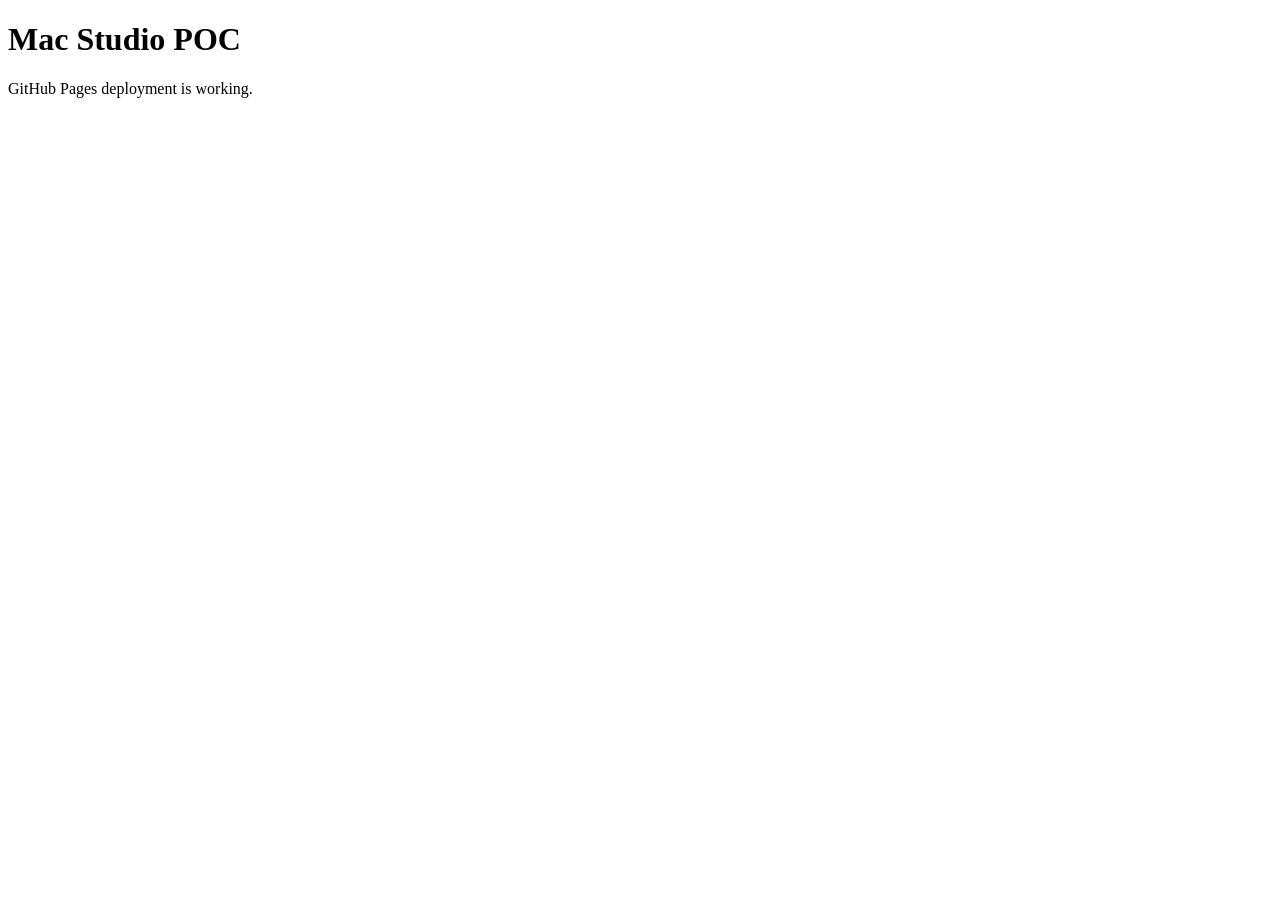
<file: index.html>
<!DOCTYPE html>
<html lang="en">
<head>
  <meta charset="UTF-8">
  <meta name="viewport" content="width=device-width, initial-scale=1.0">
  <title>Mac Studio POC</title>
</head>
<body>
  <main>
    <h1>Mac Studio POC</h1>
    <p>GitHub Pages deployment is working.</p>
  </main>
</body>
</html>
</file>
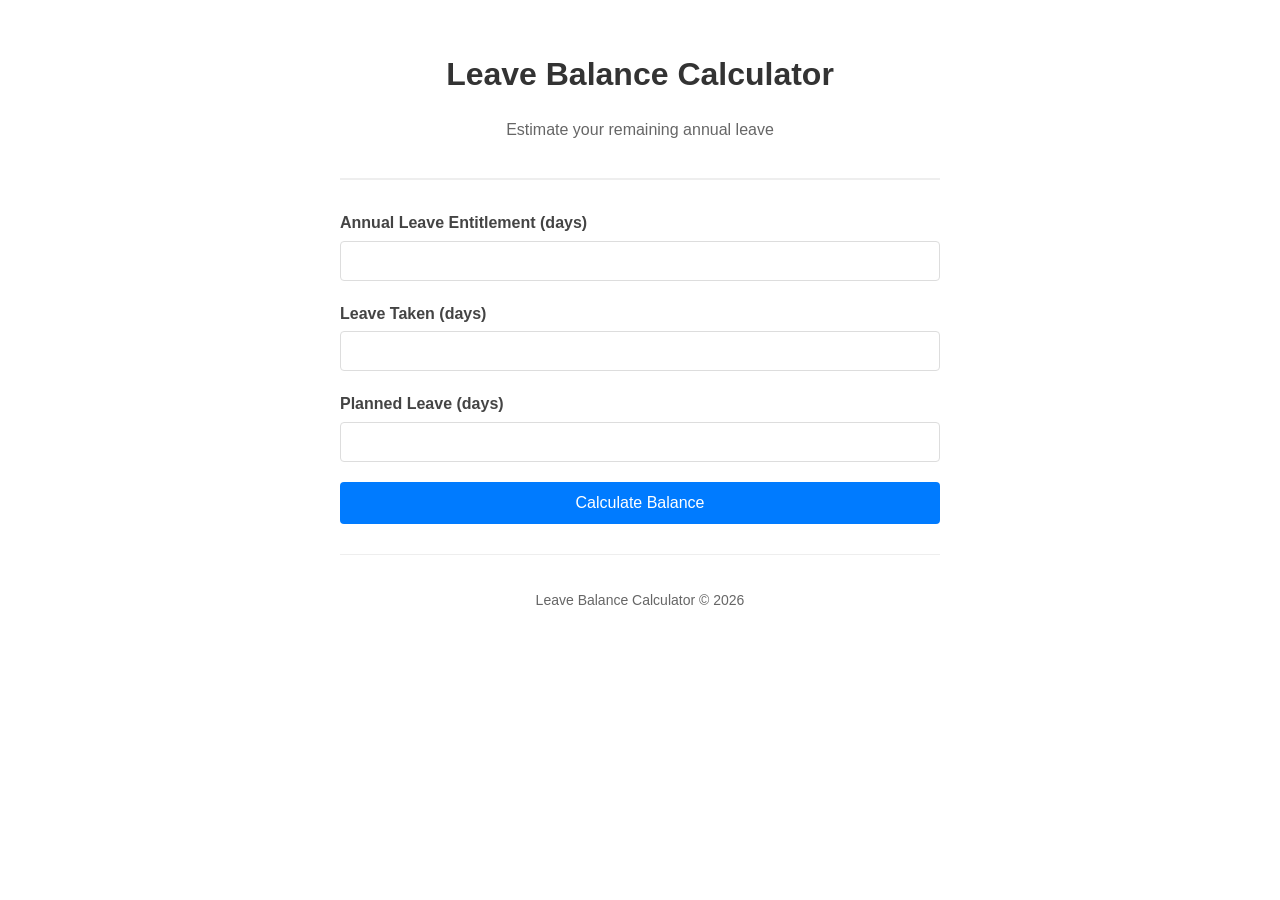
<file: previews/APP-20260806-8D9E50AB/index.html>
<!DOCTYPE html>
<html lang="en">
<head>
    <meta charset="UTF-8">
    <meta name="viewport" content="width=device-width, initial-scale=1.0">
    <title>Leave Balance Calculator</title>
    <link rel="stylesheet" href="styles.css">
</head>
<body>
    <div class="container">
        <header>
            <h1>Leave Balance Calculator</h1>
            <p>Estimate your remaining annual leave</p>
        </header>

        <main>
            <form id="leaveForm">
                <div class="form-group">
                    <label for="annualEntitlement">Annual Leave Entitlement (days)</label>
                    <input type="number" id="annualEntitlement" min="0" step="0.5" required>
                </div>

                <div class="form-group">
                    <label for="leaveTaken">Leave Taken (days)</label>
                    <input type="number" id="leaveTaken" min="0" step="0.5" required>
                </div>

                <div class="form-group">
                    <label for="plannedLeave">Planned Leave (days)</label>
                    <input type="number" id="plannedLeave" min="0" step="0.5" required>
                </div>

                <button type="submit">Calculate Balance</button>
            </form>

            <div id="result" class="result hidden">
                <h2>Leave Balance Summary</h2>
                <div class="balance-info">
                    <p><strong>Available Leave:</strong> <span id="availableLeave"></span> days</p>
                    <p><strong>Total Leave Used:</strong> <span id="totalUsed"></span> days</p>
                    <p><strong>Estimated Remaining:</strong> <span id="remainingLeave"></span> days</p>
                </div>
                <div id="warning" class="warning hidden">
                    <p>⚠️ Warning: Planned leave exceeds available balance!</p>
                </div>
            </div>
        </main>

        <footer>
            <p>Leave Balance Calculator &copy; 2026</p>
        </footer>
    </div>

    <script src="app.js"></script>
</body>
</html>
</file>
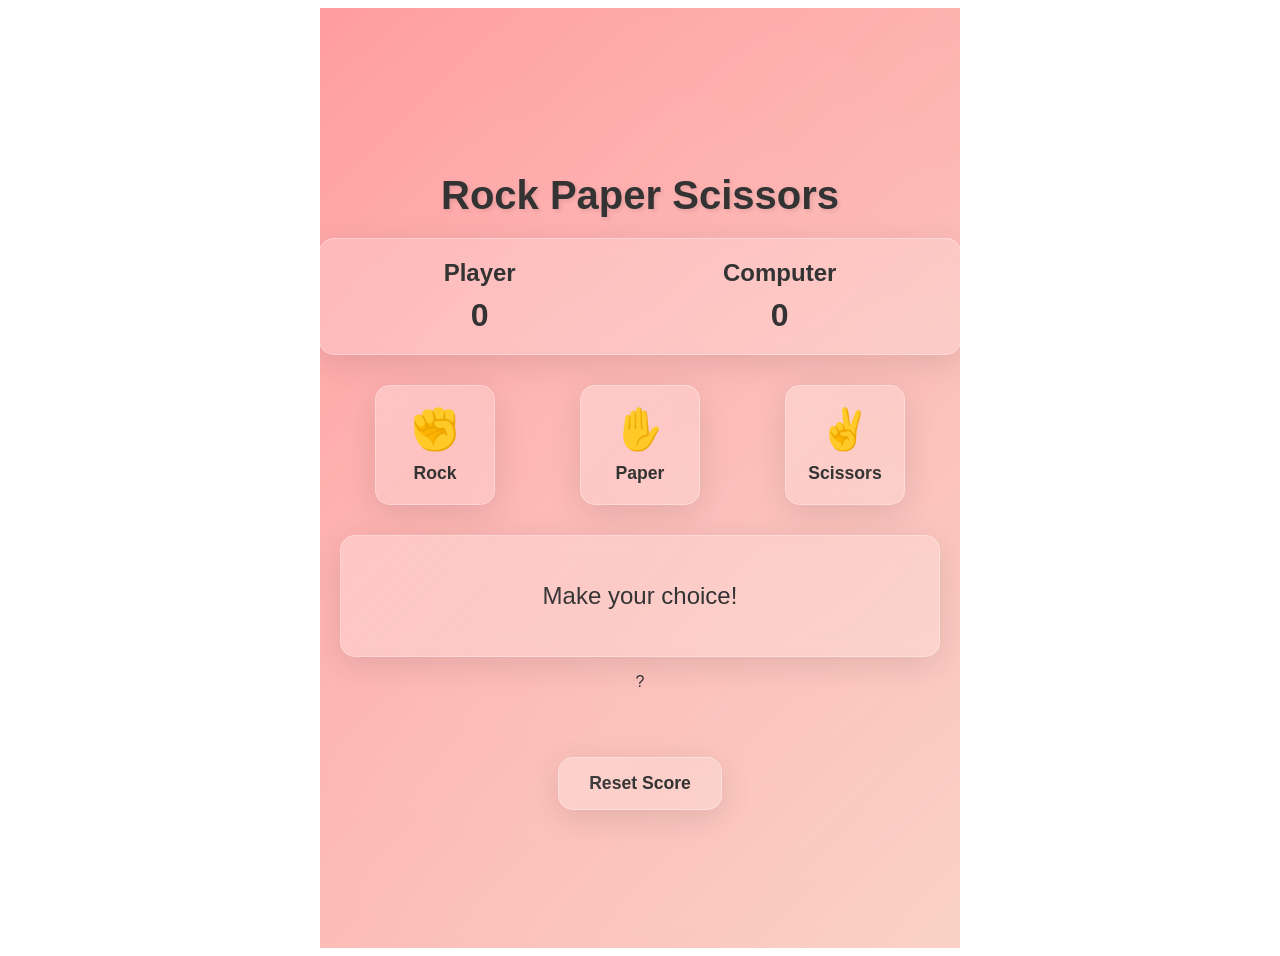
<file: previews/APP-20260817-710C30C7/index.html>
<!DOCTYPE html>
<html lang="en">
<head>
    <meta charset="UTF-8">
    <meta name="viewport" content="width=device-width, initial-scale=1.0">
    <title>Rock Paper Scissors Game</title>
    <link rel="stylesheet" href="style.css">
</head>
<body>
    <div class="container">
        <h1>Rock Paper Scissors</h1>
        
        <div class="score-board">
            <div class="score">
                <h2>Player</h2>
                <p id="player-score">0</p>
            </div>
            <div class="score">
                <h2>Computer</h2>
                <p id="computer-score">0</p>
            </div>
        </div>

        <div class="choices">
            <button class="choice-btn" data-choice="rock">
                <span class="emoji">✊</span>
                <span class="label">Rock</span>
            </button>
            <button class="choice-btn" data-choice="paper">
                <span class="emoji">✋</span>
                <span class="label">Paper</span>
            </button>
            <button class="choice-btn" data-choice="scissors">
                <span class="emoji">✌️</span>
                <span class="label">Scissors</span>
            </button>
        </div>

        <div class="result-container">
            <div class="result" id="result">
                <p>Make your choice!</p>
            </div>
            <div class="computer-choice" id="computer-choice">
                <p id="computer-choice-text">?</p>
            </div>
        </div>

        <div class="reset-container">
            <button id="reset-btn">Reset Score</button>
        </div>
    </div>

    <script src="script.js"></script>
</body>
</html>
</file>
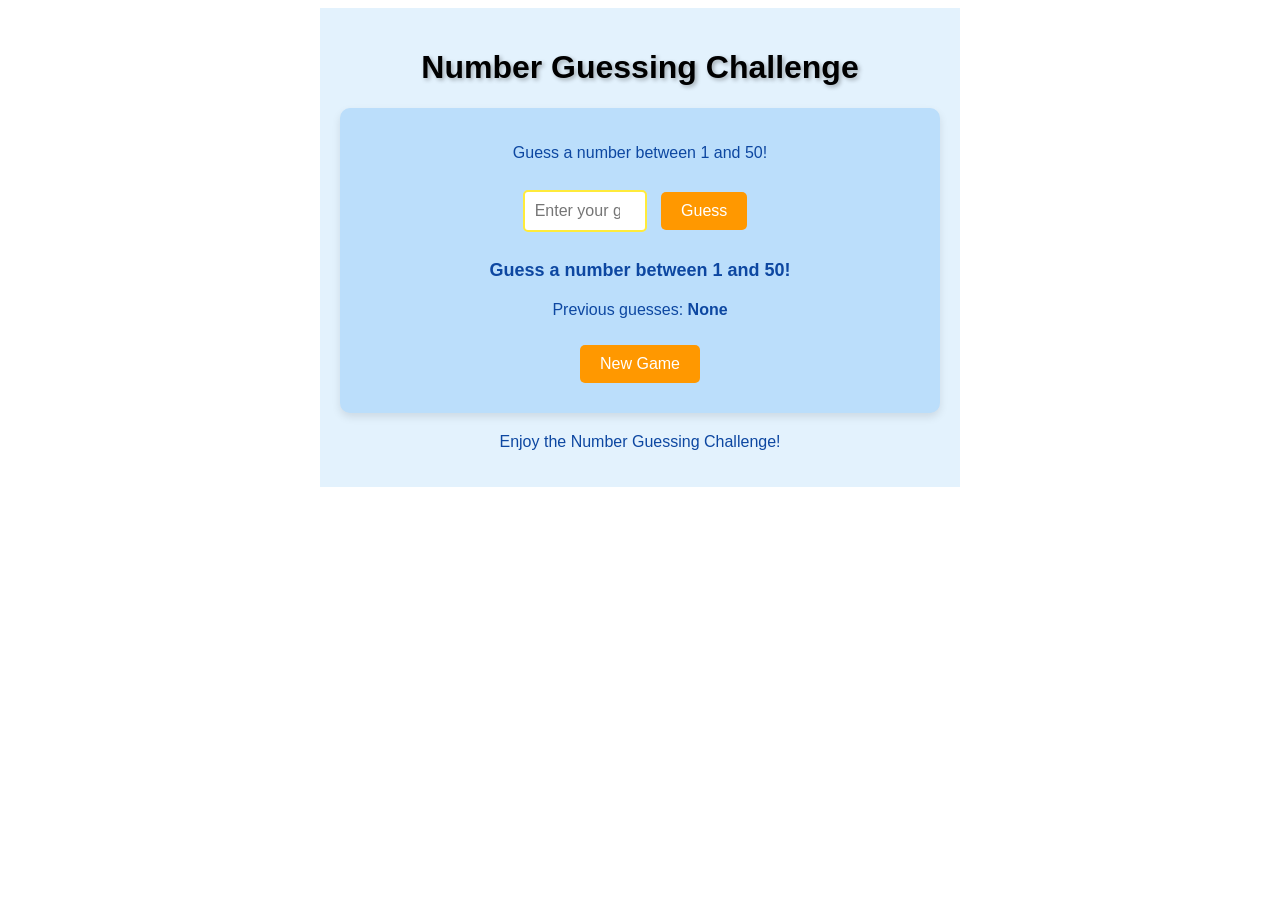
<file: previews/APP-20260817-BAFA50A2/index.html>
<!DOCTYPE html>
<html lang="en">
<head>
    <meta charset="UTF-8">
    <meta name="viewport" content="width=device-width, initial-scale=1.0">
    <title>Number Guessing Challenge</title>
    <link rel="stylesheet" href="style.css">
</head>
<body>
    <div class="container">
        <header>
            <h1>Number Guessing Challenge</h1>
        </header>
        <main>
            <div class="game-info">
                <p>Guess a number between 1 and 50!</p>
                <div class="guess-input-container">
                    <input type="number" id="guessInput" min="1" max="50" placeholder="Enter your guess">
                    <button id="guessButton">Guess</button>
                </div>
                <div class="message" id="message"></div>
                <div class="guesses-container">
                    <p>Previous guesses: <span id="guessesList">None</span></p>
                </div>
                <button id="newGameButton">New Game</button>
            </div>
        </main>
        <footer>
            <p>Enjoy the Number Guessing Challenge!</p>
        </footer>
    </div>
    <script src="script.js"></script>
</body>
</html>
</file>
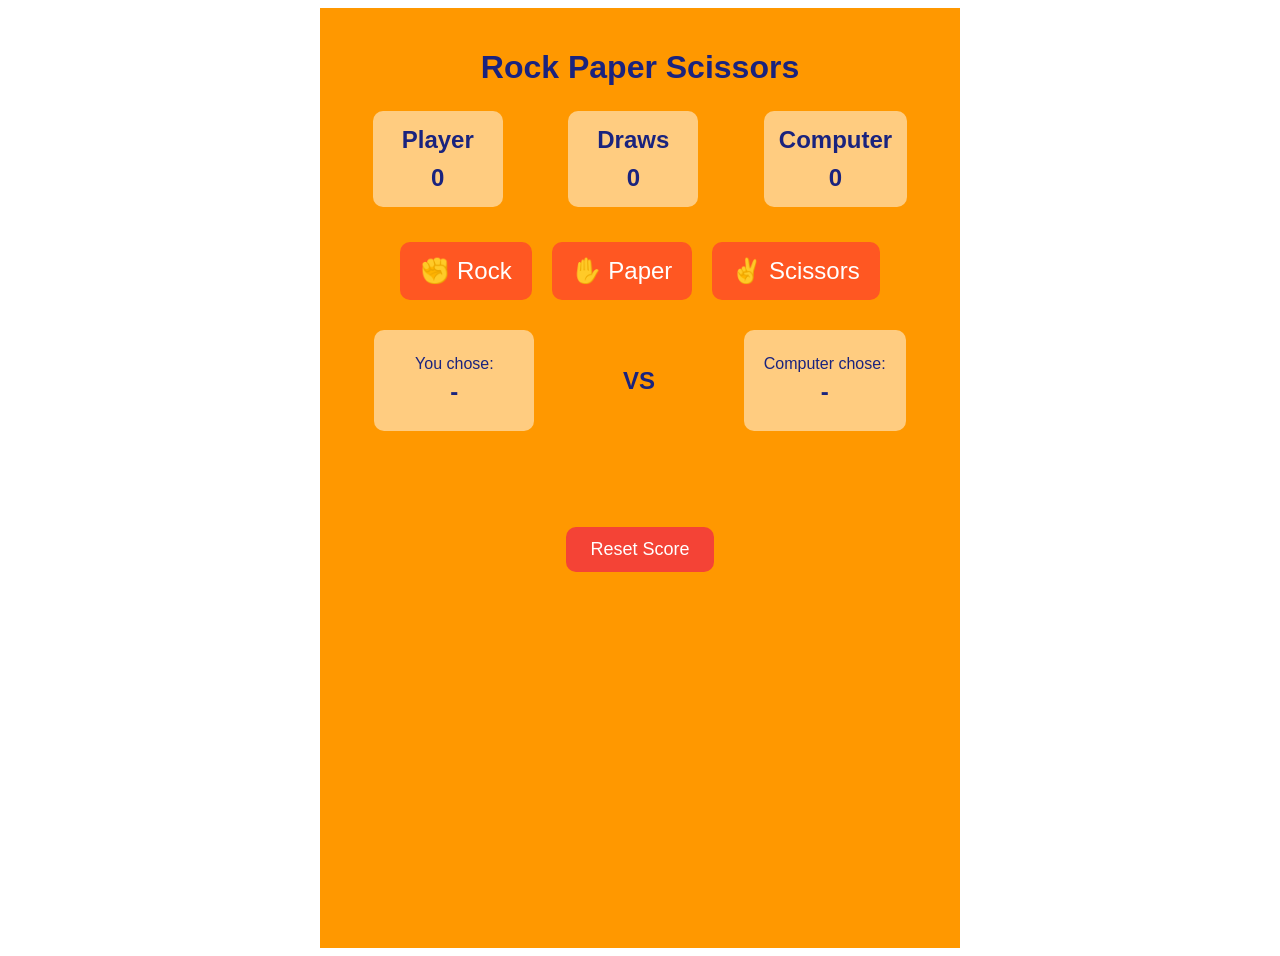
<file: previews/APP-20260818-A5D8B88A/index.html>
<!DOCTYPE html>
<html lang="en">
<head>
    <meta charset="UTF-8">
    <meta name="viewport" content="width=device-width, initial-scale=1.0">
    <title>Rock Paper Scissors Game</title>
    <link rel="stylesheet" href="style.css">
</head>
<body>
    <div class="container">
        <h1>Rock Paper Scissors</h1>
        
        <div class="score-board">
            <div class="score">
                <h2>Player</h2>
                <p id="player-score">0</p>
            </div>
            <div class="score">
                <h2>Draws</h2>
                <p id="draw-score">0</p>
            </div>
            <div class="score">
                <h2>Computer</h2>
                <p id="computer-score">0</p>
            </div>
        </div>

        <div class="choices">
            <button class="choice-btn" data-choice="rock">✊ Rock</button>
            <button class="choice-btn" data-choice="paper">✋ Paper</button>
            <button class="choice-btn" data-choice="scissors">✌ Scissors</button>
        </div>

        <div class="result-container">
            <div class="user-choice">
                <p>You chose:</p>
                <p id="user-choice-display">-</p>
            </div>
            <div class="vs">VS</div>
            <div class="computer-choice">
                <p>Computer chose:</p>
                <p id="computer-choice-display">-</p>
            </div>
        </div>

        <div class="outcome" id="outcome">
            <!-- Outcome will be displayed here -->
        </div>

        <button id="reset-btn">Reset Score</button>
    </div>

    <script src="script.js"></script>
</body>
</html>
</file>
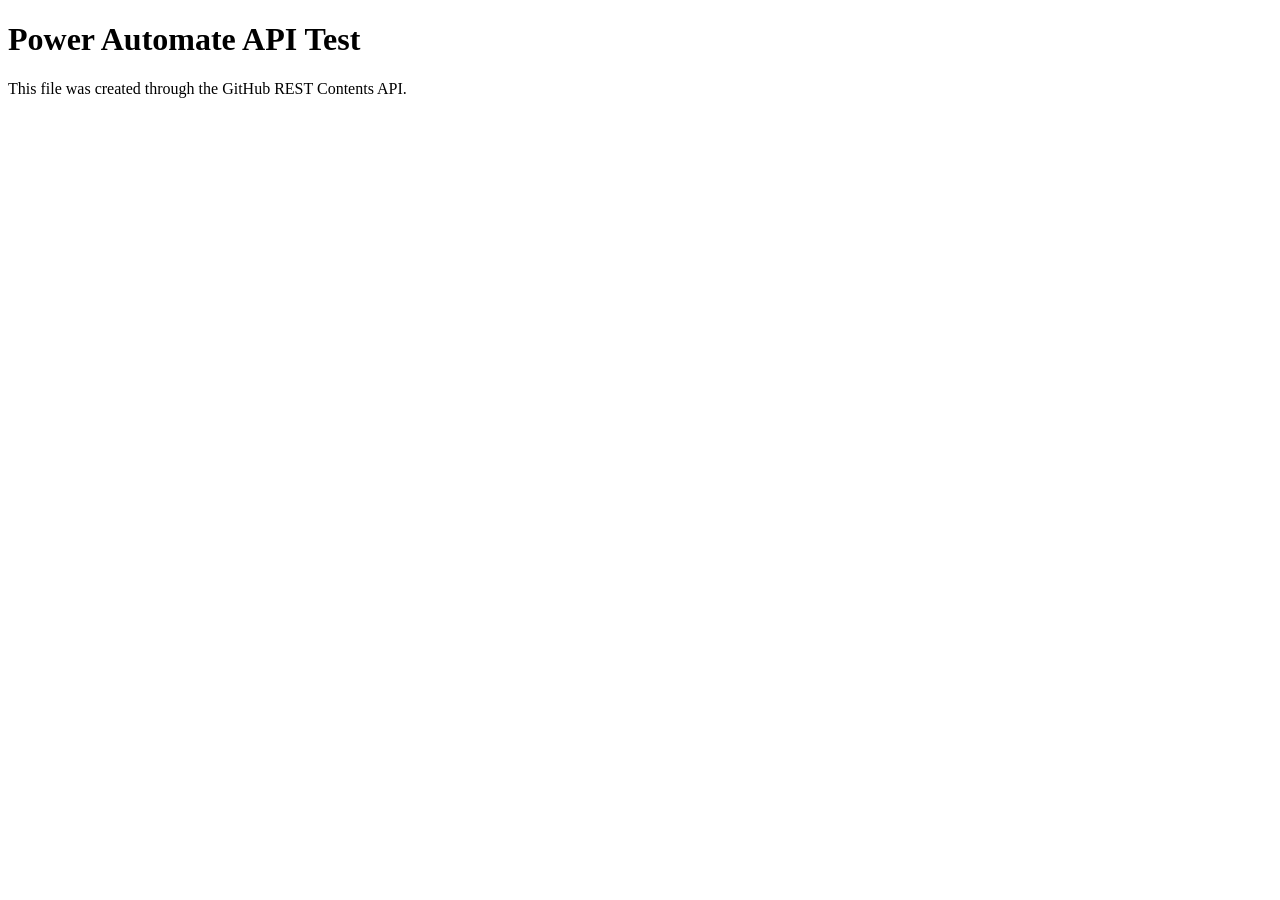
<file: power-automate-api-test.html>
<!DOCTYPE html><html lang=\"en\"><head><meta charset=\"UTF-8\"><meta name=\"viewport\" content=\"width=device-width, initial-scale=1.0\"><title>Power Automate API Test</title></head><body><main><h1>Power Automate API Test</h1><p>This file was created through the GitHub REST Contents API.</p></main></body></html>
</file>
<file: previews/APP-20260806-8D9E50AB/styles.css>
.container {
    max-width: 600px;
    margin: 0 auto;
    padding: 20px;
    font-family: Arial, sans-serif;
    line-height: 1.6;
}

header {
    text-align: center;
    margin-bottom: 30px;
    padding-bottom: 20px;
    border-bottom: 2px solid #eee;
}

h1 {
    color: #333;
    margin-bottom: 10px;
}

p {
    color: #666;
}

main {
    margin-bottom: 30px;
}

.form-group {
    margin-bottom: 20px;
}

label {
    display: block;
    margin-bottom: 5px;
    font-weight: bold;
    color: #444;
}

input[type="number"] {
    width: 100%;
    padding: 10px;
    border: 1px solid #ddd;
    border-radius: 4px;
    box-sizing: border-box;
    font-size: 16px;
}

button {
    width: 100%;
    padding: 12px;
    background-color: #007bff;
    color: white;
    border: none;
    border-radius: 4px;
    font-size: 16px;
    cursor: pointer;
    transition: background-color 0.3s;
}

button:hover {
    background-color: #0056b3;
}

.result {
    margin-top: 30px;
    padding: 20px;
    background-color: #f8f9fa;
    border-radius: 4px;
    border-left: 4px solid #007bff;
}

.balance-info p {
    margin: 10px 0;
    font-size: 16px;
}

.warning {
    margin-top: 20px;
    padding: 15px;
    background-color: #fff3cd;
    border: 1px solid #ffeaa7;
    border-radius: 4px;
    color: #856404;
}

.hidden {
    display: none;
}

footer {
    text-align: center;
    padding: 20px;
    color: #888;
    font-size: 14px;
    border-top: 1px solid #eee;
}

@media (max-width: 600px) {
    .container {
        padding: 10px;
    }
    
    h1 {
        font-size: 24px;
    }
    
    input[type="number"] {
        font-size: 16px;
    }
    
    button {
        font-size: 16px;
    }
}
</file>
<file: previews/APP-20260817-710C30C7/style.css>
.container {
    max-width: 600px;
    margin: 0 auto;
    padding: 20px;
    font-family: 'Segoe UI', Tahoma, Geneva, Verdana, sans-serif;
    text-align: center;
    background: linear-gradient(135deg, #ff9a9e 0%, #fad0c4 100%);
    min-height: 100vh;
    display: flex;
    flex-direction: column;
    align-items: center;
    justify-content: center;
    color: #333;
    position: relative;
    overflow: hidden;
}

.container::before {
    content: "";
    position: absolute;
    top: -50%;
    left: -50%;
    width: 200%;
    height: 200%;
    background: radial-gradient(circle, rgba(255,255,255,0.1) 0%, rgba(255,255,255,0) 70%);
    z-index: 0;
}

h1 {
    font-size: 2.5rem;
    margin-bottom: 20px;
    text-shadow: 2px 2px 4px rgba(0, 0, 0, 0.1);
    position: relative;
    z-index: 1;
}

.score-board {
    display: flex;
    justify-content: space-around;
    width: 100%;
    margin-bottom: 30px;
    background: rgba(255, 255, 255, 0.2);
    padding: 20px;
    border-radius: 15px;
    backdrop-filter: blur(10px);
    box-shadow: 0 8px 32px rgba(0, 0, 0, 0.1);
    position: relative;
    z-index: 1;
    border: 1px solid rgba(255, 255, 255, 0.3);
}

.score h2 {
    margin: 0 0 10px 0;
    font-size: 1.5rem;
    color: #333;
}

.score p {
    font-size: 2rem;
    margin: 0;
    font-weight: bold;
    color: #333;
}

.choices {
    display: flex;
    justify-content: space-around;
    width: 100%;
    margin-bottom: 30px;
    flex-wrap: wrap;
    gap: 15px;
    position: relative;
    z-index: 1;
}

.choice-btn {
    background: rgba(255, 255, 255, 0.2);
    border: none;
    border-radius: 15px;
    padding: 20px;
    width: 120px;
    height: 120px;
    cursor: pointer;
    display: flex;
    flex-direction: column;
    align-items: center;
    justify-content: center;
    transition: all 0.3s ease;
    backdrop-filter: blur(10px);
    box-shadow: 0 8px 32px rgba(0, 0, 0, 0.1);
    color: #333;
    font-size: 1rem;
    font-weight: bold;
    position: relative;
    overflow: hidden;
    border: 1px solid rgba(255, 255, 255, 0.3);
}

.choice-btn:hover {
    transform: translateY(-5px);
    background: rgba(255, 255, 255, 0.3);
    box-shadow: 0 12px 40px rgba(0, 0, 0, 0.2);
}

.choice-btn:active {
    transform: translateY(0);
}

.choice-btn::before {
    content: "";
    position: absolute;
    top: 0;
    left: 0;
    width: 100%;
    height: 100%;
    background: linear-gradient(135deg, rgba(255,255,255,0.1) 0%, rgba(255,255,255,0) 50%);
    z-index: 1;
}

.choice-btn:disabled {
    opacity: 0.6;
    cursor: not-allowed;
    transform: none;
}

.emoji {
    font-size: 2.5rem;
    margin-bottom: 10px;
    position: relative;
    z-index: 2;
    animation: pulse 1.5s infinite;
}

@keyframes pulse {
    0% { transform: scale(1); }
    50% { transform: scale(1.1); }
    100% { transform: scale(1); }
}

.label {
    font-size: 1.1rem;
    position: relative;
    z-index: 2;
}

.result-container {
    width: 100%;
    margin-bottom: 30px;
    position: relative;
    z-index: 1;
}

.result {
    background: rgba(255, 255, 255, 0.2);
    padding: 20px;
    border-radius: 15px;
    font-size: 1.5rem;
    min-height: 80px;
    display: flex;
    align-items: center;
    justify-content: center;
    backdrop-filter: blur(10px);
    box-shadow: 0 8px 32px rgba(0, 0, 0, 0.1);
    position: relative;
    border: 1px solid rgba(255, 255, 255, 0.3);
    overflow: hidden;
}

.result::before {
    content: "";
    position: absolute;
    top: 0;
    left: 0;
    width: 100%;
    height: 100%;
    background: linear-gradient(135deg, rgba(255,255,255,0.1) 0%, rgba(255,255,255,0) 50%);
    z-index: 1;
}

.result-text {
    position: relative;
    z-index: 2;
}

.reset-container {
    margin-top: 20px;
    position: relative;
    z-index: 1;
}

#reset-btn {
    background: rgba(255, 255, 255, 0.2);
    border: none;
    border-radius: 15px;
    padding: 15px 30px;
    font-size: 1.1rem;
    cursor: pointer;
    transition: all 0.3s ease;
    backdrop-filter: blur(10px);
    box-shadow: 0 8px 32px rgba(0, 0, 0, 0.1);
    color: #333;
    font-weight: bold;
    position: relative;
    overflow: hidden;
    border: 1px solid rgba(255, 255, 255, 0.3);
}

#reset-btn:hover {
    background: rgba(255, 255, 255, 0.3);
    transform: scale(1.05);
}

#reset-btn::before {
    content: "";
    position: absolute;
    top: 0;
    left: 0;
    width: 100%;
    height: 100%;
    background: linear-gradient(135deg, rgba(255,255,255,0.1) 0%, rgba(255,255,255,0) 50%);
    z-index: 1;
}

.computer-thinking {
    animation: spin 1s linear infinite;
}

@keyframes spin {
    from { transform: rotate(0deg); }
    to { transform: rotate(360deg); }
}

.computer-choice {
    animation: bounce 0.5s ease;
}

@keyframes bounce {
    0%, 20%, 50%, 80%, 100% {transform: translateY(0);}
    40% {transform: translateY(-20px);}
    60% {transform: translateY(-10px);}
}

@media (max-width: 600px) {
    .container {
        padding: 10px;
    }
    
    h1 {
        font-size: 2rem;
    }
    
    .score-board {
        flex-direction: column;
        align-items: center;
        gap: 20px;
    }
    
    .choices {
        justify-content: center;
    }
    
    .choice-btn {
        width: 100px;
        height: 100px;
        padding: 15px;
    }
    
    .emoji {
        font-size: 2rem;
    }
    
    .label {
        font-size: 0.9rem;
    }
    
    .result {
        font-size: 1.2rem;
        min-height: 60px;
    }
}
</file>
<file: previews/APP-20260817-BAFA50A2/style.css>
.container {
    max-width: 600px;
    margin: 0 auto;
    padding: 20px;
    font-family: Arial, sans-serif;
    background-color: #e3f2fd;
    color: #0d47a1;
}

header h1 {
    text-align: center;
    color: #000000;
    text-shadow: 2px 2px 4px rgba(0, 0, 0, 0.3);
}

main {
    background-color: #bbdefb;
    padding: 20px;
    border-radius: 10px;
    box-shadow: 0 4px 8px rgba(0, 0, 0, 0.1);
}

.game-info {
    text-align: center;
}

.guess-input-container {
    margin: 20px 0;
}

#guessInput {
    padding: 10px;
    font-size: 16px;
    border: 2px solid #ffeb3b;
    border-radius: 5px;
    width: 100px;
    text-align: center;
    outline: none;
    transition: border-color 0.3s;
}

#guessInput:focus {
    border-color: #ff9800;
}

#guessButton, #newGameButton {
    padding: 10px 20px;
    font-size: 16px;
    background-color: #ff9800;
    color: white;
    border: none;
    border-radius: 5px;
    cursor: pointer;
    margin: 10px;
    transition: background-color 0.3s;
}

#guessButton:hover, #newGameButton:hover {
    background-color: #f57c00;
}

.message {
    margin: 20px 0;
    font-size: 18px;
    font-weight: bold;
}

#guessesList {
    font-weight: bold;
    color: #0d47a1;
}

footer {
    text-align: center;
    margin-top: 20px;
    color: #0d47a1;
}

@media (max-width: 600px) {
    .container {
        padding: 10px;
    }

    main {
        padding: 15px;
    }

    #guessInput {
        width: 80px;
        font-size: 14px;
    }

    #guessButton, #newGameButton {
        padding: 8px 16px;
        font-size: 14px;
    }
}
</file>
<file: previews/APP-20260818-A5D8B88A/style.css>
.container {
    max-width: 600px;
    margin: 0 auto;
    padding: 20px;
    font-family: Arial, sans-serif;
    background-color: #ff9800;
    min-height: 100vh;
    display: flex;
    flex-direction: column;
    align-items: center;
}

h1 {
    color: #1a237e;
    text-align: center;
    margin-bottom: 20px;
}

.score-board {
    display: flex;
    justify-content: space-around;
    width: 100%;
    margin-bottom: 30px;
    flex-wrap: wrap;
}

.score {
    text-align: center;
    background-color: #ffcc80;
    padding: 15px;
    border-radius: 10px;
    min-width: 100px;
    margin: 5px;
}

.score h2 {
    margin: 0 0 10px 0;
    color: #1a237e;
}

.score p {
    font-size: 24px;
    font-weight: bold;
    margin: 0;
    color: #1a237e;
}

.choices {
    display: flex;
    justify-content: center;
    gap: 20px;
    margin-bottom: 30px;
    flex-wrap: wrap;
}

.choice-btn {
    font-size: 24px;
    padding: 15px 20px;
    border: none;
    border-radius: 10px;
    background-color: #ff5722;
    color: white;
    cursor: pointer;
    transition: all 0.3s;
    min-width: 100px;
}

.choice-btn:hover {
    background-color: #1a237e;
    transform: scale(1.05);
}

.choice-btn:active {
    transform: scale(0.95);
}

.result-container {
    display: flex;
    justify-content: space-around;
    align-items: center;
    width: 100%;
    margin-bottom: 30px;
    flex-wrap: wrap;
    gap: 20px;
}

.user-choice, .computer-choice {
    text-align: center;
    background-color: #ffcc80;
    padding: 20px;
    border-radius: 10px;
    min-width: 120px;
}

.user-choice p, .computer-choice p {
    margin: 5px 0;
    color: #1a237e;
}

#user-choice-display, #computer-choice-display {
    font-size: 24px;
    font-weight: bold;
    color: #1a237e;
}

.vs {
    font-size: 24px;
    font-weight: bold;
    color: #1a237e;
    text-align: center;
}

.outcome {
    font-size: 24px;
    font-weight: bold;
    text-align: center;
    margin-bottom: 30px;
    min-height: 36px;
    color: #1a237e;
}

#reset-btn {
    font-size: 18px;
    padding: 12px 24px;
    border: none;
    border-radius: 10px;
    background-color: #f44336;
    color: white;
    cursor: pointer;
    transition: background-color 0.3s;
}

#reset-btn:hover {
    background-color: #d32f2f;
}

@media (max-width: 600px) {
    .container {
        padding: 10px;
    }
    
    .score-board {
        flex-direction: column;
        align-items: center;
    }
    
    .score {
        width: 100%;
        margin-bottom: 10px;
    }
    
    .choices {
        flex-direction: column;
        align-items: center;
    }
    
    .choice-btn {
        width: 100%;
        max-width: 200px;
    }
    
    .result-container {
        flex-direction: column;
    }
    
    .vs {
        order: 1;
    }
    
    .user-choice {
        order: 2;
    }
    
    .computer-choice {
        order: 3;
    }
}
</file>
